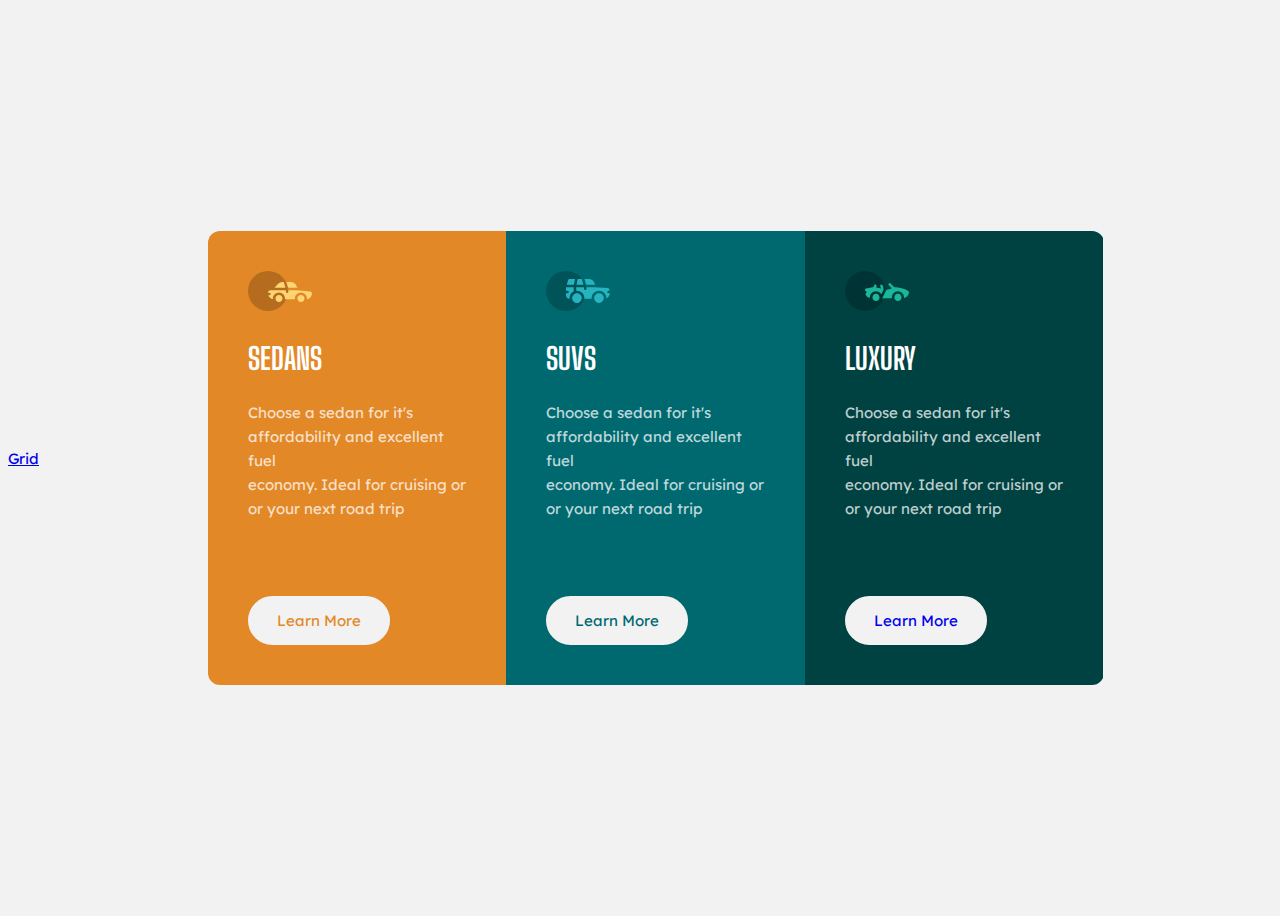
<file: week 4/index.html>
<!DOCTYPE html>
<html lang="en">
  <head>
    <meta charset="UTF-8" />
    <meta http-equiv="X-UA-Compatible" content="IE=edge" />
    <meta name="viewport" content="width=device-width, initial-scale=1.0" />
    <title>CSS Flexbox</title>
    <link
      rel="icon"
      type="image/png"
      sizes="32x32"
      href="./image/favicon-32x32.png"
    />
    <link rel="stylesheet" href="style.css" />
  </head>
  <body>
    <a href="grid.html">Grid</a>
    <div class="container">
      <div class="wrapper">
        <div class="box box1">
          <img src="image/icon-sedans.svg" alt="" />
          <h2>SEDANS</h2>
          <p>
            Choose a sedan for it's <br />
            affordability and excellent fuel <br />
            economy. Ideal for cruising or <br />
            or your next road trip
          </p>
          <a href="#">Learn More</a>
        </div>
        <div class="box box2">
          <img src="image/icon-suvs.svg" alt="" />
          <h2>SUVS</h2>
          <p>
            Choose a sedan for it's <br />
            affordability and excellent fuel <br />
            economy. Ideal for cruising or <br />
            or your next road trip
          </p>
          <a href="#">Learn More</a>
        </div>
        <div class="box box3">
          <img src="image/icon-luxury.svg" alt="" />
          <h2>LUXURY</h2>
          <p>
            Choose a sedan for it's <br />
            affordability and excellent fuel <br />
            economy. Ideal for cruising or <br />
            or your next road trip
          </p>
          <a href="#">Learn More</a>
        </div>
      </div>
    </div>
  </body>
</html>
</file>
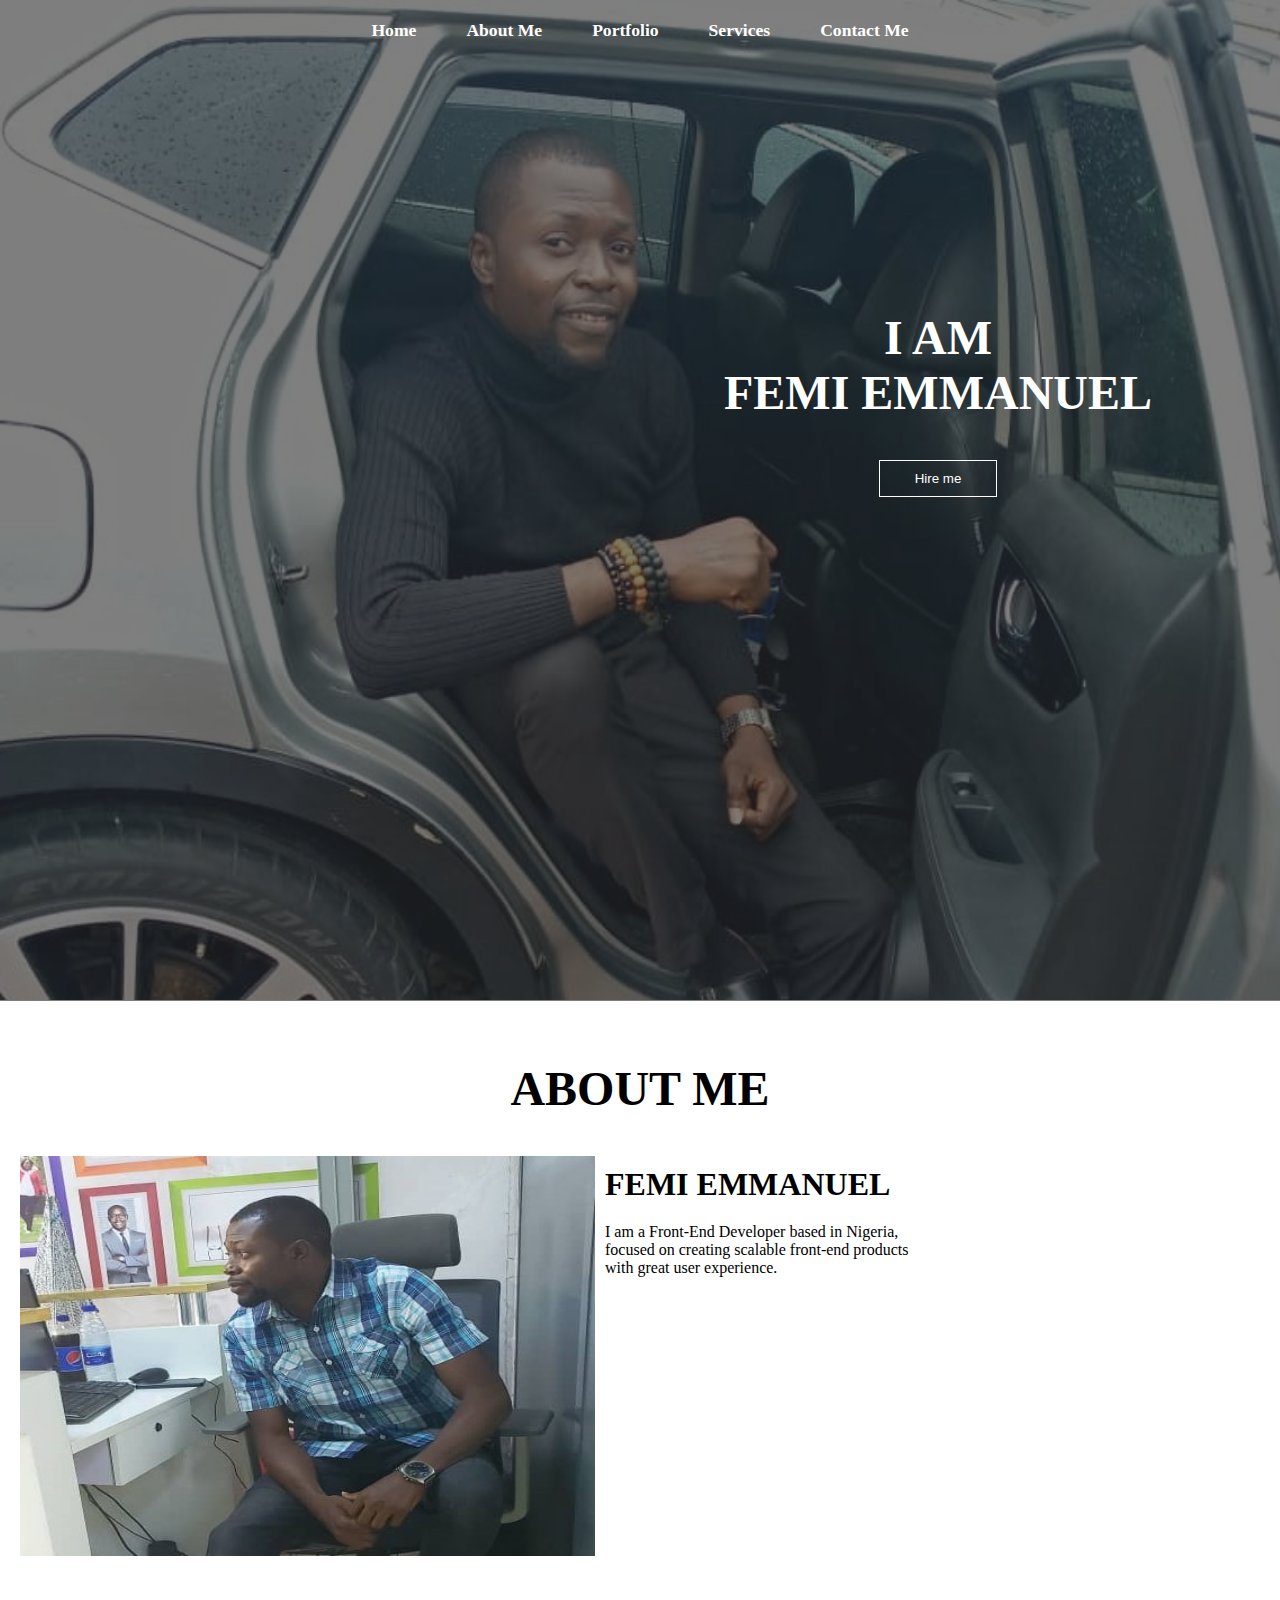
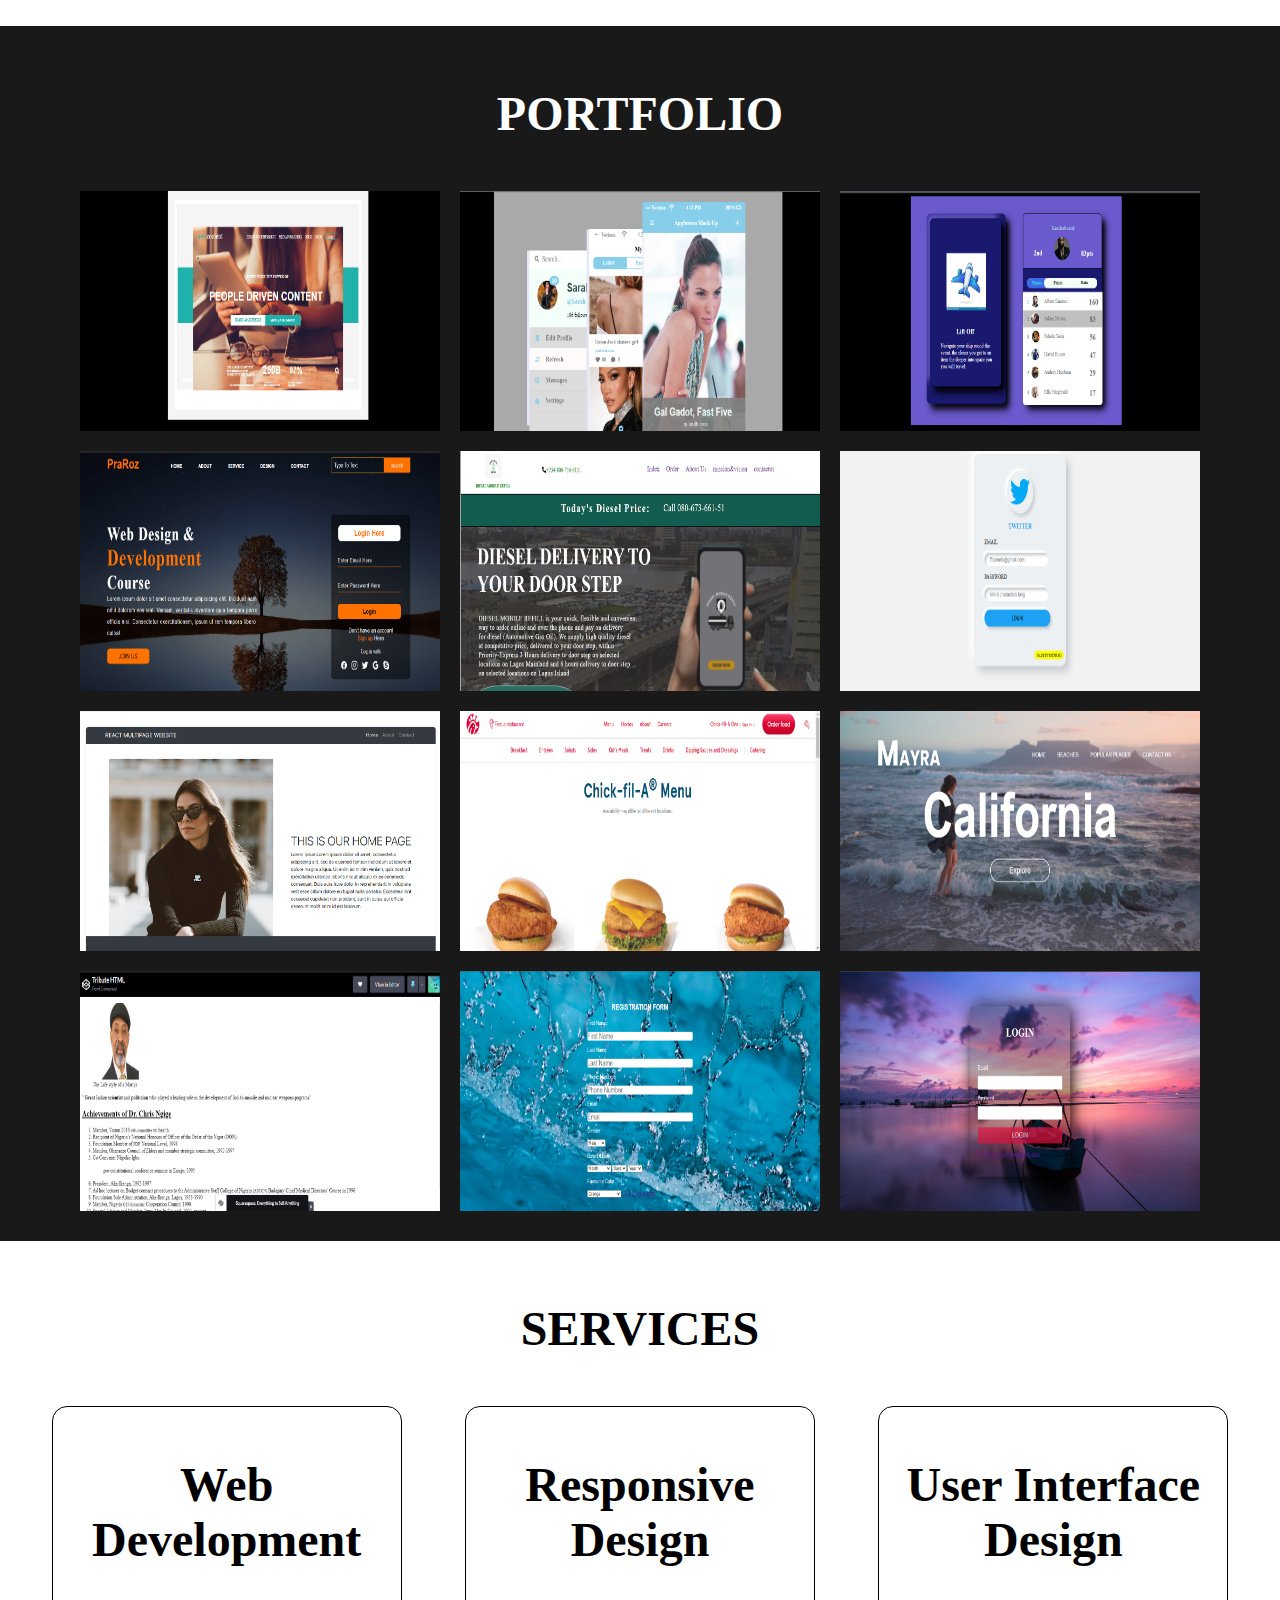
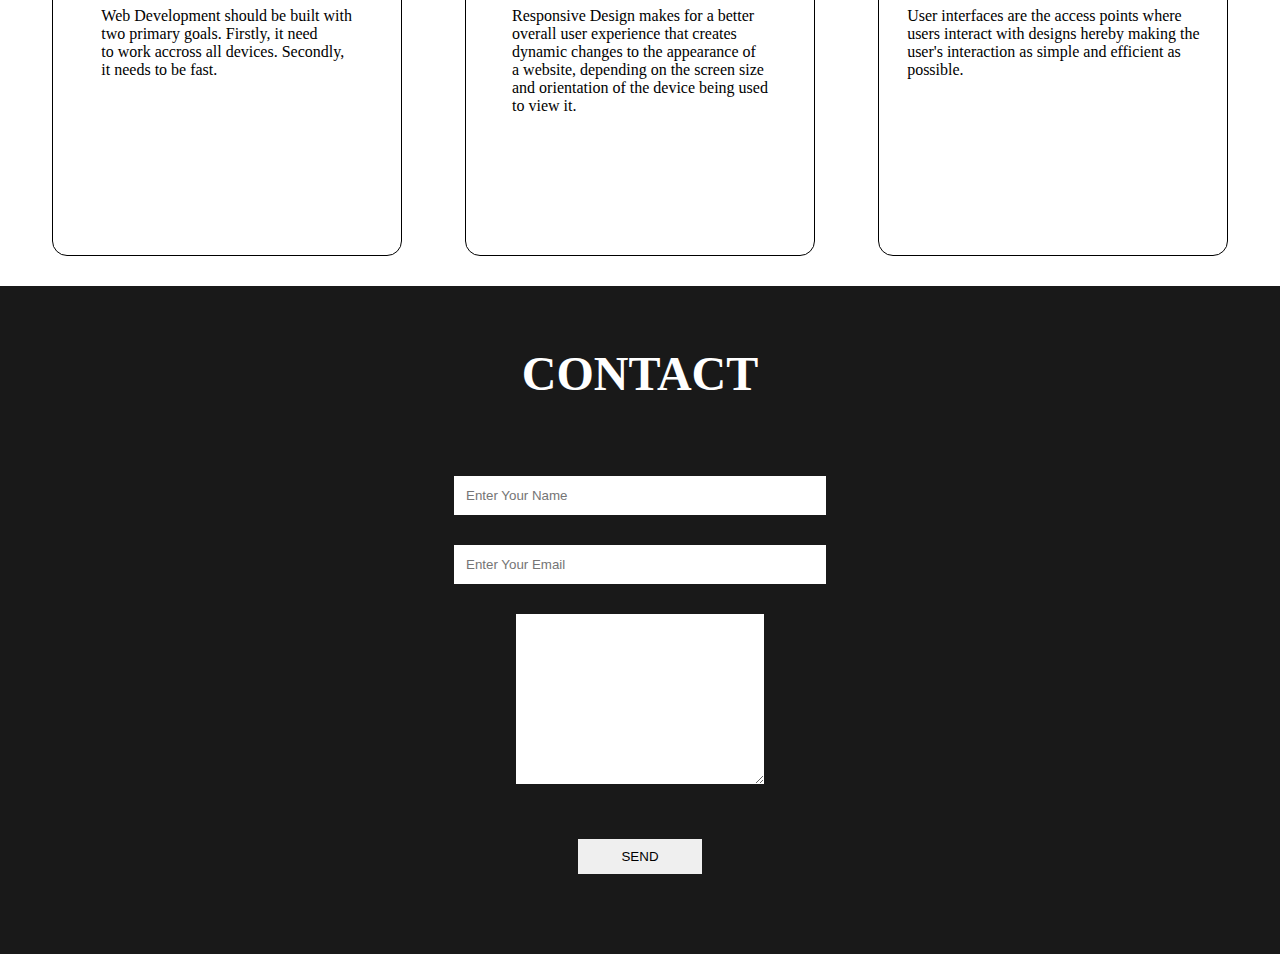
<file: Week-3/week 3A/index.html>
<!DOCTYPE html>
<html lang="en">
  <head>
    <meta charset="UTF-8" />
    <meta http-equiv="X-UA-Compatible" content="IE=edge" />
    <meta name="viewport" content="width=device-width, initial-scale=1.0" />
    <title>Document</title>
    <link rel="stylesheet" href="styles.css" />
    <link
      rel="stylesheet"
      media="screen and (max-width:800px)"
      href="tablet.css"
    />
    <link
      rel="stylesheet"
      media="screen and (max-width:530px)"
      href="phone.css"
    />
  </head>
  <body>
    <nav class="navbar">
      <ul>
        <li><a href="#home">Home</a></li>
        <li><a href="#about">About Me</a></li>
        <li><a href="#portfolio">Portfolio</a></li>
        <li><a href="#services">Services</a></li>
        <li><a href="#contact">Contact Me</a></li>
      </ul>
    </nav>
    <section id="Home">
      <div class="main">
        <h1 class="headings">I AM <br />FEMI EMMANUEL</h1>
        <button class="btn">Hire me</button>
      </div>
    </section>

    <section id="about">
      <h1 class="headings">ABOUT ME</h1>
      <div id="pic">
        <img src="image/img3.jpeg" alt="" />
        <div id="intro">
          <h2>FEMI EMMANUEL</h2>
          <p>
            I am a Front-End Developer based in Nigeria,<br />
            focused on creating scalable front-end products <br />
            with great user experience.
          </p>
        </div>
      </div>
    </section>

    <section id="portfolio">
      <h1 class="headings">PORTFOLIO</h1>
      <div class="gallery">
        <img src="Portfolio/img1.png" alt="" />
        <img src="Portfolio/img2.png" alt="" />
        <img src="Portfolio/img3.png" alt="" />
        <img src="Portfolio/img4.png" alt="" />
        <img src="Portfolio/img5.png" alt="" />
        <img src="Portfolio/img6.png" alt="" />
        <img src="Portfolio/img7.png" alt="" />
        <img src="Portfolio/img8.png" alt="" />
        <img src="Portfolio/img9.png" alt="" />
        <img src="Portfolio/img10.png" alt="" />
        <img src="Portfolio/img11.png" alt="" />
        <img src="Portfolio/img12.png" alt="" />
      </div>
    </section>

    <section id="services">
      <h1 class="headings">SERVICES</h1>
      <div class="row">
        <div class="box">
          <h1 class="headings">Web Development</h1>
          <p>
            Web Development should be built with <br />
            two primary goals. Firstly, it need <br />
            to work accross all devices. Secondly, <br />
            it needs to be fast.
          </p>
        </div>

        <div class="box">
          <h1 class="headings">Responsive Design</h1>
          <p>
            Responsive Design makes for a better <br />
            overall user experience that creates <br />
            dynamic changes to the appearance of <br />
            a website, depending on the screen size <br />
            and orientation of the device being used <br />
            to view it.
          </p>
        </div>

        <div class="box">
          <h1 class="headings">User Interface Design</h1>
          <p>
            User interfaces are the access points where <br />
            users interact with designs hereby making the <br />
            user's interaction as simple and efficient as <br />
            possible.
          </p>
        </div>
      </div>
    </section>
    
    <section id="contact">
      <h1 class="headings">CONTACT</h1>
      <form action="" class="form">
        <input
          type="text"
          name="name"
          class="input"
          placeholder="Enter Your Name"
        />
        <input
          type="email"
          name="email"
          class="input"
          placeholder="Enter Your Email"
        />
        <textarea
          name="msg"
          id="msg"
          cols="30"
          rows="10"
          placeholder="Enter Your Message"
        >
        </textarea>
        <input type="submit" value="SEND" id="send" />
      </form>
    </section>
  </footer>
    </div>
  </body>
</html>
</file>
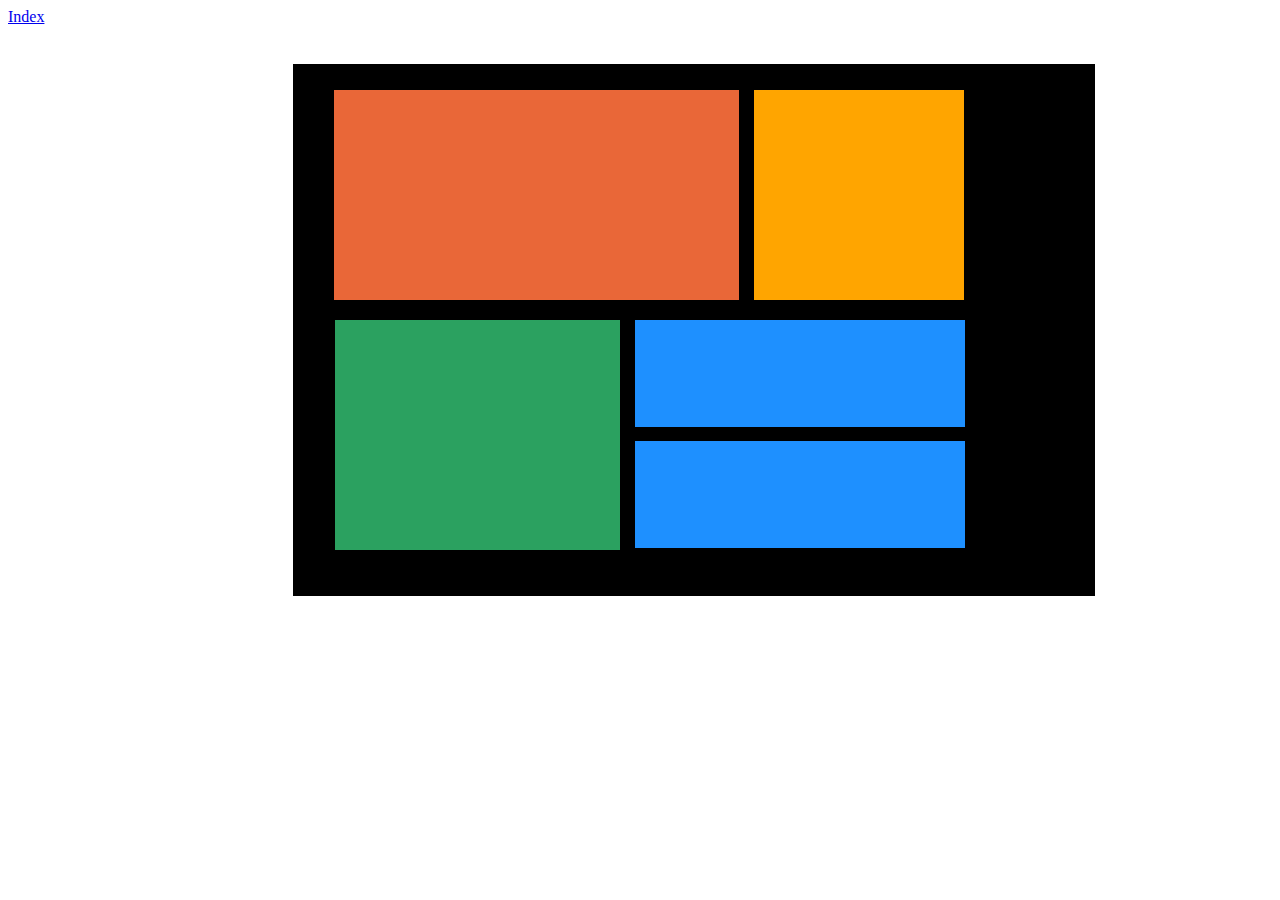
<file: week 4/grid.html>
<!DOCTYPE html>
<html lang="en">
  <head>
    <meta charset="UTF-8" />
    <meta http-equiv="X-UA-Compatible" content="IE=edge" />
    <meta name="viewport" content="width=device-width, initial-scale=1.0" />

    <link rel="stylesheet" type="text/css" href="styles.css" />
    <title>GRID</title>
  </head>
  <body>
    <a href="index.html">Index</a>
    <div class="container">
      <div class="ashanti">
        <div class="nikkiminaj"></div>
        <div class="rihanna"></div>
      </div>
      <div class="drake">
        <div class="usher"></div>
        <div class="jarule"></div>
        <div class="eminem"></div>
      </div>
    </div>
  </body>
</html>
</file>
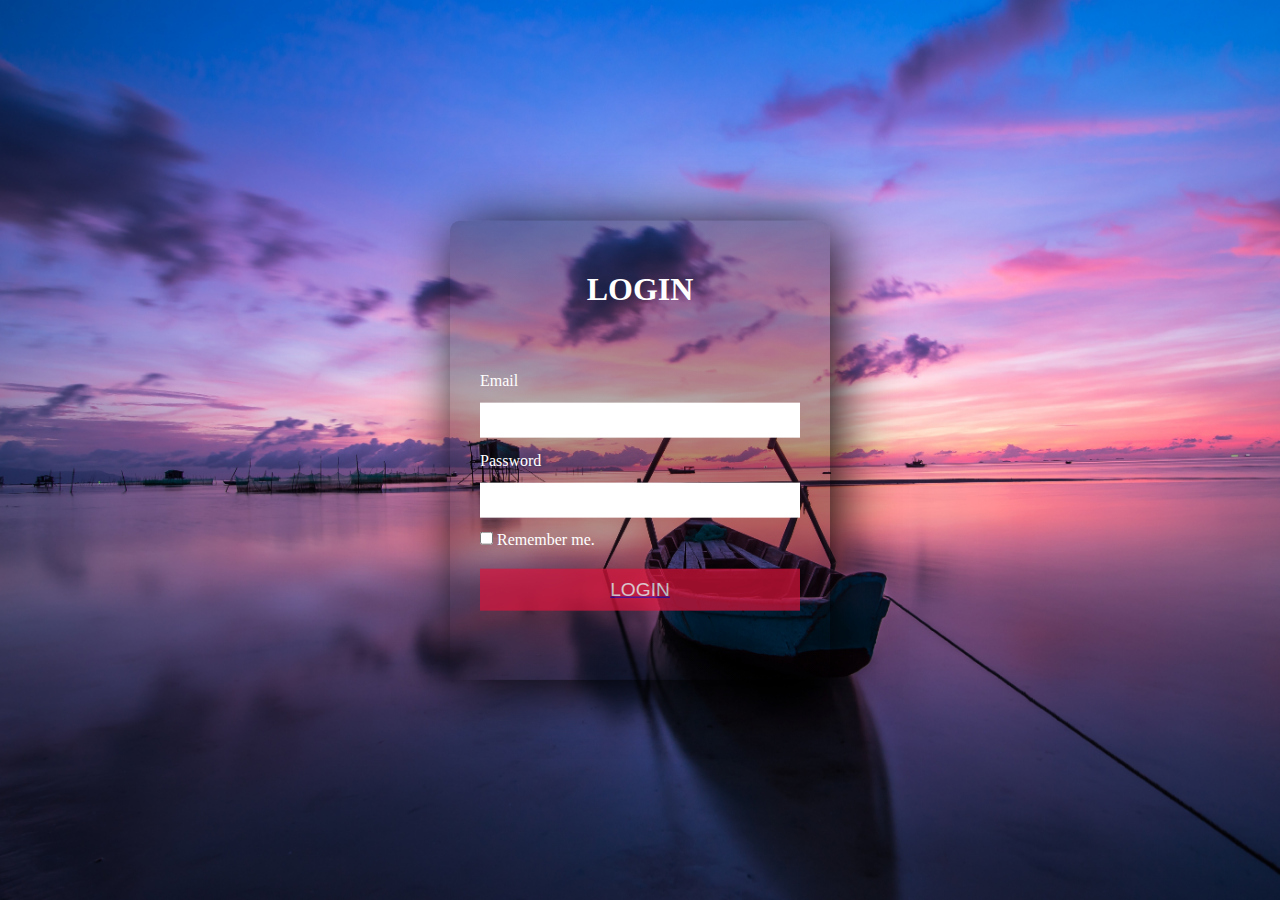
<file: Week-3/week 3B/loginpage.html>
<!DOCTYPE html>
<html lang="en">
  <head>
    <meta charset="UTF-8" />
    <meta http-equiv="X-UA-Compatible" content="IE=edge" />
    <meta name="viewport" content="width=device-width, initial-scale=1.0" />
    <title>Login</title>
    <link rel="stylesheet" href="styles2.css" />
  </head>
  <body>
    <section>
      <div class="form-container">
        <h1>Login</h1>
        <form action="#">
          <div class="control">
            <label for="email">Email</label>
            <input type="text" name="name" id="name" />
          </div>
          <div class="control">
            <label for="psw">Password</label>
            <input type="password" name="psw" id="psw" />
          </div>
          <span><input type="checkbox" /> Remember me.</span>
          <div class="control">
            <a href="successful.html">
              <input type="submit" value="Login" />
            </a>
          </div>
        </form>
        <!-- <div class="Link">
          <a href="#">Forgot password</a>
        </div> -->
      </div>
    </section>
  </body>
</html>
</file>
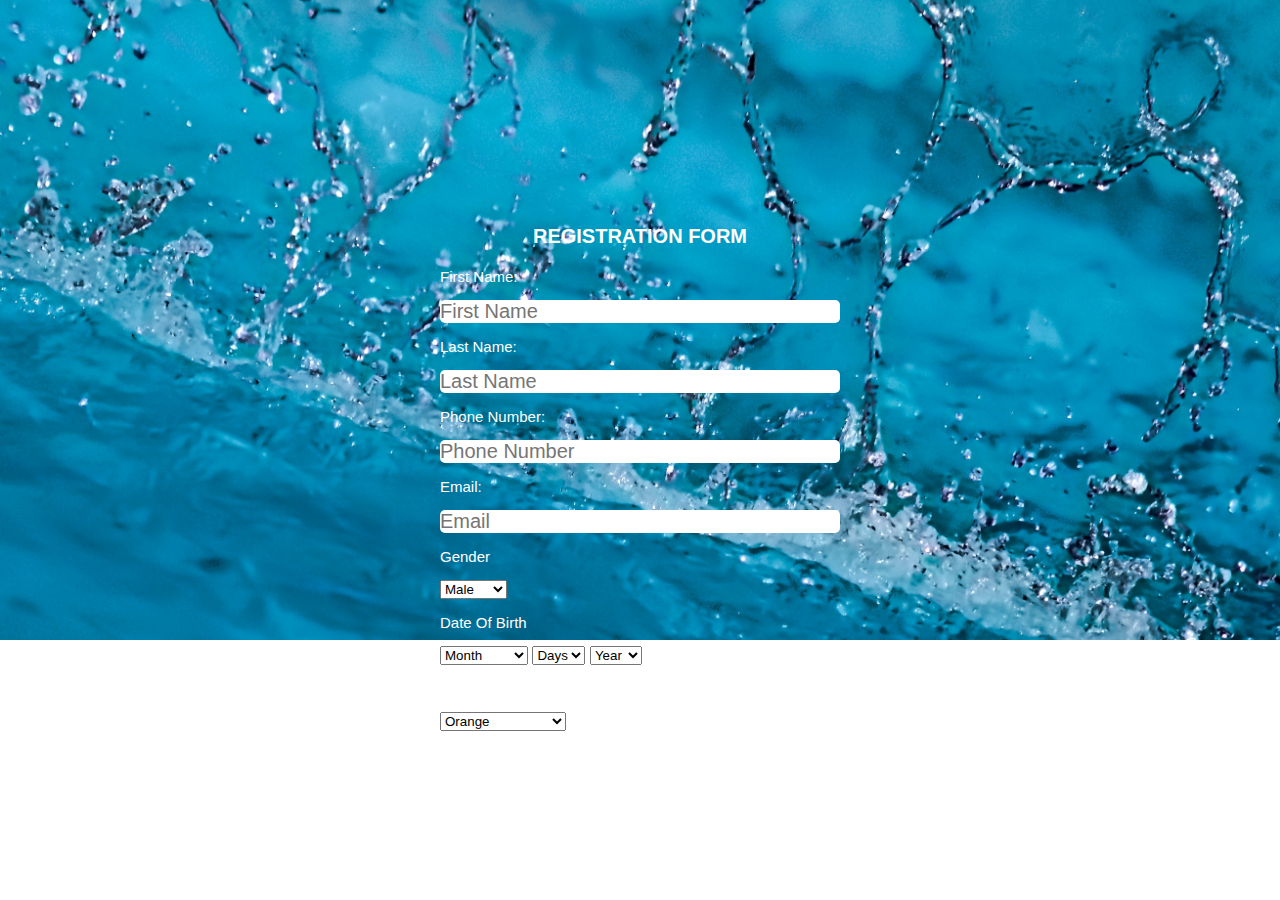
<file: Week-3/week 3B/registration.html>
<!DOCTYPE html>
<html lang="en">
  <head>
    <meta charset="UTF-8" />
    <meta http-equiv="X-UA-Compatible" content="IE=edge" />
    <meta name="viewport" content="width=device-width, initial-scale=1.0" />
    <title>Registration Page</title>
  </head>
  <link rel="stylesheet" type="text/css" href="styles.css" />
  <body>
    <div class="registration-form">
      <h1>Registration Form</h1>
      <form action="#" method="post">
        <p>First Name:</p>
        <input type="text" name="firstname" placeholder="First Name" />
        <p>Last Name:</p>
        <input type="text" name="lastname" placeholder="Last Name" />
        <p>Phone Number:</p>
        <input
          type="phone number"
          name="phone number"
          placeholder="Phone Number"
        />
        <p>Email:</p>
        <input type="Email" name="email" placeholder="Email" />
        <p>Gender</p>
        <select name="gender" id="">
          <option value="male">Male</option>
          <option value="female">Female</option>
        </select>
        <p>Date Of Birth</p>
        <select name="month">
          <option value="month">Month</option>
          <option value="january">January</option>
          <option value="february">February</option>
          <option value="March">March</option>
          <option value="april">April</option>
          <option value="may">May</option>
          <option value="june">June</option>
          <option value="july">July</option>
          <option value="august">August</option>
          <option value="september">September</option>
          <option value="october">October</option>
          <option value="november">November</option>
          <option value="december">December</option>
        </select>

        <select name="days">
          <option value="days">Days</option>
          <option value="1">1</option>
          <option value="2">2</option>
          <option value="3">3</option>
          <option value="4">4</option>
          <option value="5">5</option>
          <option value="6">6</option>
          <option value="7">7</option>
          <option value="8">8</option>
          <option value="9">9</option>
          <option value="10">10</option>
          <option value="11">11</option>
          <option value="12">12</option>
          <option value="13">13</option>
          <option value="14">14</option>
          <option value="15">15</option>
          <option value="16">16</option>
          <option value="17">17</option>
          <option value="18">18</option>
          <option value="19">19</option>
          <option value="20">20</option>
          <option value="21">21</option>
          <option value="22">22</option>
          <option value="23">23</option>
          <option value="24">24</option>
          <option value="25">25</option>
          <option value="26">26</option>
          <option value="27">27</option>
          <option value="28">28</option>
          <option value="29">29</option>
          <option value="30">30</option>
          <option value="31">31</option>
        </select>

        <select name="Year">
          <option value="year">Year</option>
          <option value="2000">2000</option>
          <option value="2001">2001</option>
          <option value="2002">2002</option>
          <option value="2003">2003</option>
          <option value="2004">2004</option>
          <option value="2005">2005</option>
          <option value="2006">2006</option>
          <option value="2007">2007</option>
          <option value="2008">2008</option>
          <option value="2009">2009</option>
          <option value="2010">2010</option>
          <option value="2011">2011</option>
          <option value="2012">2012</option>
          <option value="2013">2013</option>
          <option value="2014">2014</option>
          <option value="2015">2015</option>
          <option value="2016">2016</option>
          <option value="2017">2017</option>
          <option value="2018">2018</option>
          <option value="2019">2019</option>
          <option value="2020">2020</option>
          <option value="2021">2021</option>
          <option value="2022">2022</option>
        </select>

        <p>Favourite Color</p>
        <select name="color">
          <option value="orange">Orange</option>
          <option value="dodgerblue">DodgerBlue</option>
          <option value="midiumseagreen">MidiumSeaGreen</option>
          <option value="violet">Violet</option>
          <option value="cyan">Cyan</option>
          <option value="grey">Grey</option>
          <option value="slateblue">SlateBlue</option>
          <option value="rebeccapurple">RebeccaPurple</option>
          <option value="lightgrey">LightGrey</option>
          <option value="black">Black</option>
        </select>
        <!-- <p>Password</p>
        <input type="password" / name="password" placeholder="Password">
        <button>Register</button> -->
      </form>
    </div>
  </body>
</html>
</file>
<file: week 4/style.css>
@import url('https://fonts.googleapis.com/css2?family=Big+Shoulders+Display:wght@700&family=Lexend+Deca&family=Poppins:wght@600;800&family=Work+Sans:wght@400;500;900&display=swap');
/* font-family: 'Big Shoulders Display', cursive;
font-family: 'Lexend Deca', sans-serif;
font-family: 'Poppins', sans-serif;
font-family: 'Work Sans', sans-serif; */




body{
    background-color:  hsl(0, 0%, 95%);
    min-height: 100vh;
    display: flex;
    align-items: center;
    font-size: 15px;
    font-family: Lexend Deca, sans-serif;
    font-weight: 400;
}

.container{
    max-width: 960px;
    margin: 0 auto;
}

.wrapper{
    display: grid;
    grid-template-columns: 1fr 1fr 1fr;
    border-radius: 12px;
    margin: 2rem;
    overflow: hidden;
}

.box1 {
    background: hsl(31, 77%, 52%);
}

.box2 {
    background: hsl(184, 100%, 22%);
}

.box3 {
    background: hsl(179, 100%, 13%);
}

.box{
    padding: 40px;
}

.box h2{
    font-family: 'Big Shoulders Display', cursive;
    text-transform: uppercase;
    color: white;
    font-size: 30px;
}

.box p{
    color: hsla(0, 0%, 100%, 0.75);
    line-height: 1.6;
}

.box a{
    text-decoration: none;
    background-color: hsl(0, 0%, 95%);
    padding: 13px 27px;
    border-radius: 26px;
    margin-top: 60px;
    display: inline-block;
    border: 2px solid hsl(0, 0%, 95%);
    transition: all .4s ease-in-out;
}

.box1 a{
    color: hsl(31, 77%, 52%);
}

.box2 a{
    color: hsl(184, 100%, 22%);
}

.box3 a{
    color: (179, 100%, 13%);
}

.box a:hover{
    color: hsl(0, 0%, 95%);
    background: transparent;
}

@media only screen and (max-width: 768px) {
    .wrapper {
        grid-template-columns: 1fr;
    }
}


@media only screen and (max-width: 425px) {
    .wrapper {
        margin: 2rem .5rem ;
    }
}
</file>
<file: Week-3/week 3A/styles.css>
* {
    margin: 0;
    padding: 0;
    box-sizing: border-box;
}

/* Navbar */
.navbar {
    display: flex;
    justify-content: center;
    align-items: center;
    background-color: rgba(0, 0, 0, 0.5);
    position: sticky;
    top: o;
}

.navbar ul {
    display: flex;
    list-style: none;
    margin: 20px 0px;
}

.navbar ul li {
    font-family: century;
    font-size: 1.1rem;
    font-weight: bold;
}

.navbar ul li a {
    text-decoration: none;
    color: white;
    padding: 8px 25px;
    transition: .5s ease;
}

.navbar ul li a:hover {
    background-color: white;
    color: black;
    box-shadow: 0 0 10px white;
}

/* Home Section */

#Home {
    display: flex;
    flex-direction: column;
    background-color: rgba(0, 0, 0, 0.5);
    height: 940px;
    justify-content: center;
    align-items: center;
    color: white;

}

#Home::before {
    content: "";
    position: absolute;
    top: 0;
    right: 0;
    background: url(image/img16.jpg) no-repeat center center/cover;
    height: 1000px;
    width: 100%;
    z-index: -1;
    opacity: .8;
}

.main {
    display: flex;
    flex-direction: column;
    /* border: 1px solid white; */
    align-items: center;
    position: absolute;
    top: 30%;
    right: 10%;
}

.headings {
    font-family: century;
    font-size: 3rem;
    text-align: center;
    margin: 40px 0px;
}

.btn {
    padding: 10px 35px;
    background-color: transparent;
    border: 1px solid white;
    color: white;
    outline: none;
    transition: .6s ease;
}

.btn:hover {
    cursor: pointer;
    background-color: white;
    color: black;
    box-shadow: 0 0 5px white 0 0 10px white 0 0 5px white;
    font-weight: bold;
}

/* ABOUT SECTION */
#about {
    display: flex;
    flex-direction: column;
    box-sizing: border-box;
    padding: 20px;
    margin-bottom: 50px;
}

#pic {
    display: flex;
}

#pic img {
    width: 575px;
    height: 400px;
}

#intro {
    display: flex;
    flex-direction: column;
    text-align: justify;
    padding: 10px;
}

#intro h2 {
    font-size: 2rem;
    margin-bottom: 20px;
}

/* Portfolio Section */

#portfolio {
    display: flex;
    flex-direction: column;
    background-color: rgba(0, 0, 0, 0.9);
    color: white;
    align-items: center;
    padding: 20px;
}

.gallery {
    display: flex;
    flex-wrap: wrap;
    justify-content: center;
    box-sizing: border-box;
}

.gallery img {
    width: 360px;
    height: 240px;
    margin: 10px;
}

/* SERVICES SECTION */

#services{
    display: flex;
    flex-direction: column;
    padding: 20px;
}

.row{
    display: flex;
    justify-content: space-around;
    flex-wrap: wrap;
    box-sizing: border-box;
}

.box{
    display: flex;
    flex-direction: column;
    width: 350px;
    height: 450px;
    border: 1px solid black;
    margin: 10px;
    align-items: center;
    text-align: justify;
    padding: 10px;
    border-radius: 15px;
    background: linear-gradient(to top, rgb(255,45,45) 50%, white 50%);
    background-size: 100% 200%;
    transition: all .8s;
}

.box:hover{
    background-position: left bottom;
    color: white;
    border: none;
    box-shadow: 0 0 20px rgb(255,45,45);
}

.box img{
    width: 80px;
    height: 80px;
    background-color: white;
    padding: 10px;
}

/* CONTACT SECTION */

#contact{
    display: flex;
    flex-direction: column;
    box-sizing: border-box;
    background-color: rgba(0,0,0,0.9);
    color: white;
    padding: 20px;
}

.form{
    display: flex;
    flex-direction: column;
    box-sizing: border-box;
    align-items: center;
    margin: 20px 0px;
}

.input{
    padding: 12px;
    margin: 15px;
    width: 30%;
    border: none;
    outline: none;
}

#msg{
    width: 20%;
    padding: 10px;
    margin: 15px;
    border: none;
    outline: none;
}

#send{
    padding: 10px;
    width: 10%;
    margin: 40px;
    border: none;
    outline: none;
}
#send:hover{
    cursor: pointer;
    box-shadow: 0 0 10px white;
}
</file>
<file: Week-3/week 3A/tablet.css>
/* Navbar */
.navbar ul{
    flex-wrap: wrap;
    justify-content: center;
}

/* Headings */
.heading{
    font-size: 2.5rem;
}

/* About */
#pic{
    flex-direction: column;
    align-items: center;
}

#pic img{
    width: 475px;
    height: 300px;
}

#intro h2{
    text-align: center;
    padding: 10px;
}

/* Contact */
.input{
    width: 60%;
}

#msg{
    width: 55%;
}

#send{
    width: 20%;
}
</file>
<file: Week-3/week 3A/phone.css>
/* Home */
 #home{
    height: 820px;
 }
 
 .headings{
    font-size: 1.7rem;
 }

  /* About */
#pic{
    width: 300px;
    height: 175px;
}

#intro h2{
    font-size: 1.5rem;
}

 /* Portfolio */
 .gallery img{
    width: 250px;
    height: 150px;
    margin: 10px;
 }

 /* Contact */
 .input{
    width: 80%;
 }

 #msg{
    width: 70%;
 }

 #send{
    width: 20%;
 }
</file>
<file: week 4/styles.css>
.container{
    border: 1px solid black;
    width: 800px;
    height: 530px;
    position: relative;
    margin-left: 285px;
    top: 38px;
    background-color: black;
}

.ashanti{
    border: 1px solid black;
    width: 650px;
    height: 230px;
    position: relative;
    margin-top: 18px;
    margin-left: 30px;
    border-style: none;
}

.nikkiminaj{
    border: 1px solid black;
    width: 405px;
    height: 210px;
    position: absolute;
    margin-top: 7px;
    margin-left: 10px;
    background-color: rgb(233, 103, 56);
    border-style: none;
}

.rihanna{
    border: 1px solid black;
    width: 210px;
    height: 210px;
    position: absolute;
    margin-left: 430px;
    top: 7px;
    background-color: orange;
    border-style: none;
}

.drake{
    border: 1px solid black;
    width: 650px;
    height: 250px;
    position: relative;
    margin-top: 7px;
    margin-left: 30px;
    /* border-style: none; */
}

.usher{
    border: 1px solid black;
    width: 285px;
    height: 230px;
    margin-left: 10px;
    position: relative;
    top: -1px;
    background-color: rgb(43, 161, 96);
    border-style: none;
}

.jarule{
    border: 1px solid black;
    width: 330px;
    height: 107px;
    position: absolute;
    bottom: 144px;
    margin-left: 310px;
    background-color: dodgerblue;
    border-style: none;
}

.eminem{
    border: 1px solid black;
    width: 330px;
    height: 107px;
    position: relative;
    bottom: 110px;
    margin-left: 310px;
    background-color: dodgerblue;
    border-style: none;
}
</file>
<file: Week-3/week 3B/styles2.css>
* {
    margin: 0;
    padding: 0;
    box-sizing: border-box;
}

body{
    font-family: "Open Sans";
    color: #fff;
}

section {
    position: relative;
    height: 100vh;
    width: 100%;
    background: url(image/sea8.jpg) no-repeat center center/cover;
    background-size: cover;
    background-position: center center;
}

.form-container {
    position: absolute;
    top: 50%;
    left: 50%;
    transform: translate(-50%,-50%);
    background: linear-gradient(rgba(0,0,0,0.3),rgba(0,0,0,0.3));
    width: 380px;
    padding: 50px 30px;
    border-radius: 10px;
    box-shadow: 7px 7px 60px #000;
} 

h1{
    text-transform: uppercase;
    font-size: 2em;
    text-align: center;
    margin-bottom: 2em;
}

.control input{
    width: 100%;
    display: block;
    padding: 10px;
    color: #222;
    border: none;
    outline: none;
    margin: 1em 0;
}

.control input[type="submit"] {
    background: crimson;
    color: #fff;
    text-transform: uppercase;
    font-size: 1.2em;
    opacity: .7;
}

.control input[type="submit"]:hover {
    opacity: 1;
}
</file>
<file: Week-3/week 3B/styles.css>
*{
    margin: 0;
    padding: 0;
    font-family: sans-serif;
}

body{
    background: url(image/pexels3.jpg) no-repeat center center/cover;
    background-size: cover;
    color: #fff;
}

.registration-form{
    position: absolute;
    top: 52%;
    left: 50%;
    transform: translate(-50%, -50%);
    width: 400px;
}

.registration-form h1 {
    font-size: 20px;
    text-align: center;
    text-transform: uppercase;
    margin: 20px 0;
}

.registration-form p {
    font-size: 15px;
    margin: 15px 0;
}

.registration-form input {
    font-size: 20px;
    padding: 10px 10;
    width: 100%;
    border: 0;
    border-radius: 5px;
    outline: none;
}

.registration-form button {
    font-size: 15px;
    font-weight: bold;
    margin: 20px 0;
    padding: 10px 15px;
    width: 50%;
    border: 0;
    border-radius: 5px;
    background-color: #fff;
}

.registration-form button:hover {
     color: red;
}
</file>
